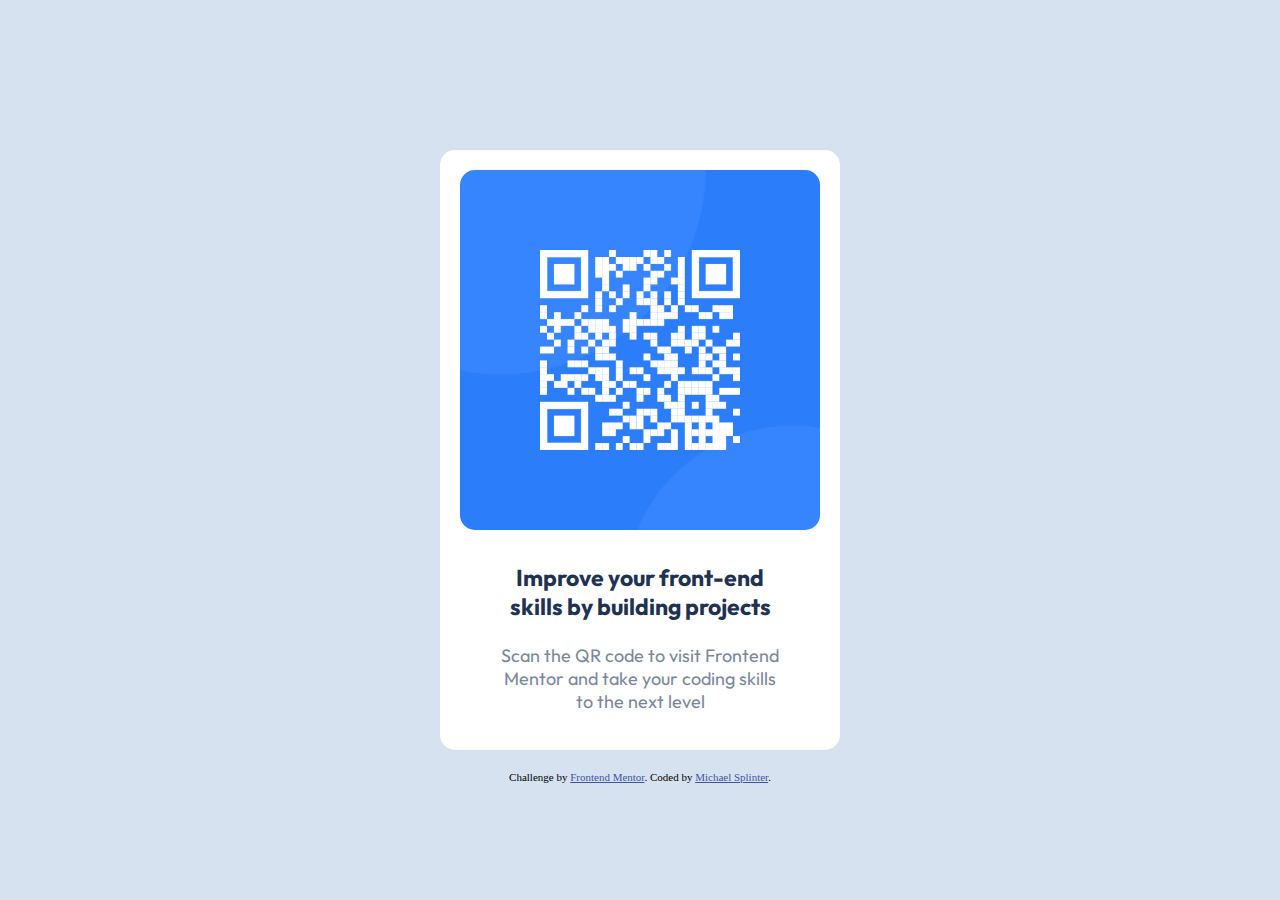
<file: index.html>
<!DOCTYPE html>
<html lang="en">
  <head>
    <meta charset="UTF-8" />
    <meta name="viewport" content="width=device-width, initial-scale=1.0" />
    <!-- displays site properly based on user's device -->

    <link
      rel="icon"
      type="image/png"
      sizes="32x32"
      href="./images/favicon-32x32.png"
    />

    <link rel="stylesheet" href="QRCode.css" />

    <title>Frontend Mentor | QR code component</title>
  </head>
  <body>
    <div class="code">
      <img src = images/image-qr-code.png alt = "Frontend Mentor QR Code">
      <p class="first">
        Improve your front-end <br> skills by building projects
      </p>
      <p class="second">
        Scan the QR code to visit Frontend <br> Mentor and take your coding skills <br> to
        the next level
      </p>

      <div class="attribution">
        Challenge by
        <a href="https://www.frontendmentor.io?ref=challenge" target="_blank"
          >Frontend Mentor</a
        >. Coded by <a href="#">Michael Splinter</a>.
      </div>
    </div>
  </body>
</html>
</file>
<file: QRCode.css>
@font-face {
    font-family: "Outfit";
    src: url(fonts/Outfit-VariableFont_wght.ttf);
}

body {
    background-color: hsl(212, 45%, 89%);
}

.attribution {
    position: relative;
    font-size: 11px;
    text-align: center;
    top: 70px;
}

.attribution a {color: hsl(228, 45%, 44%);}

.code {
    background-color: hsl(0, 0%, 100%);
    position: absolute;
    width: 400px;
    height: 600px;
    top: 0;
    bottom: 0;
    left: 0;
    right: 0;
    margin: auto;
    border-radius: 15px;
}

.code p {
    text-align: center;
    font-family: Outfit;
    position: relative;
    top: 30px;
}

.code img {
    display: block;
    position: relative;
    margin: 0 auto;
    top: 20px;
    width: 360px;
    border-radius: 15px;
}

.first {
    font-weight: 700;
    font-size: 23px;
    color: hsl(218, 44%, 22%);
}

.second {
    font-weight: 400;
    font-size: 18px;
    color: hsl(220, 15%, 55%);
}

@media screen and (max-width: 500px) {
    .code {
        width: 300px;
        height: 480px;
    }

    .code img {
        width: 260px;
    }

    .first {
        font-size: 19px;
    }

    .second {
        font-size: 16px;
    }
}
</file>
